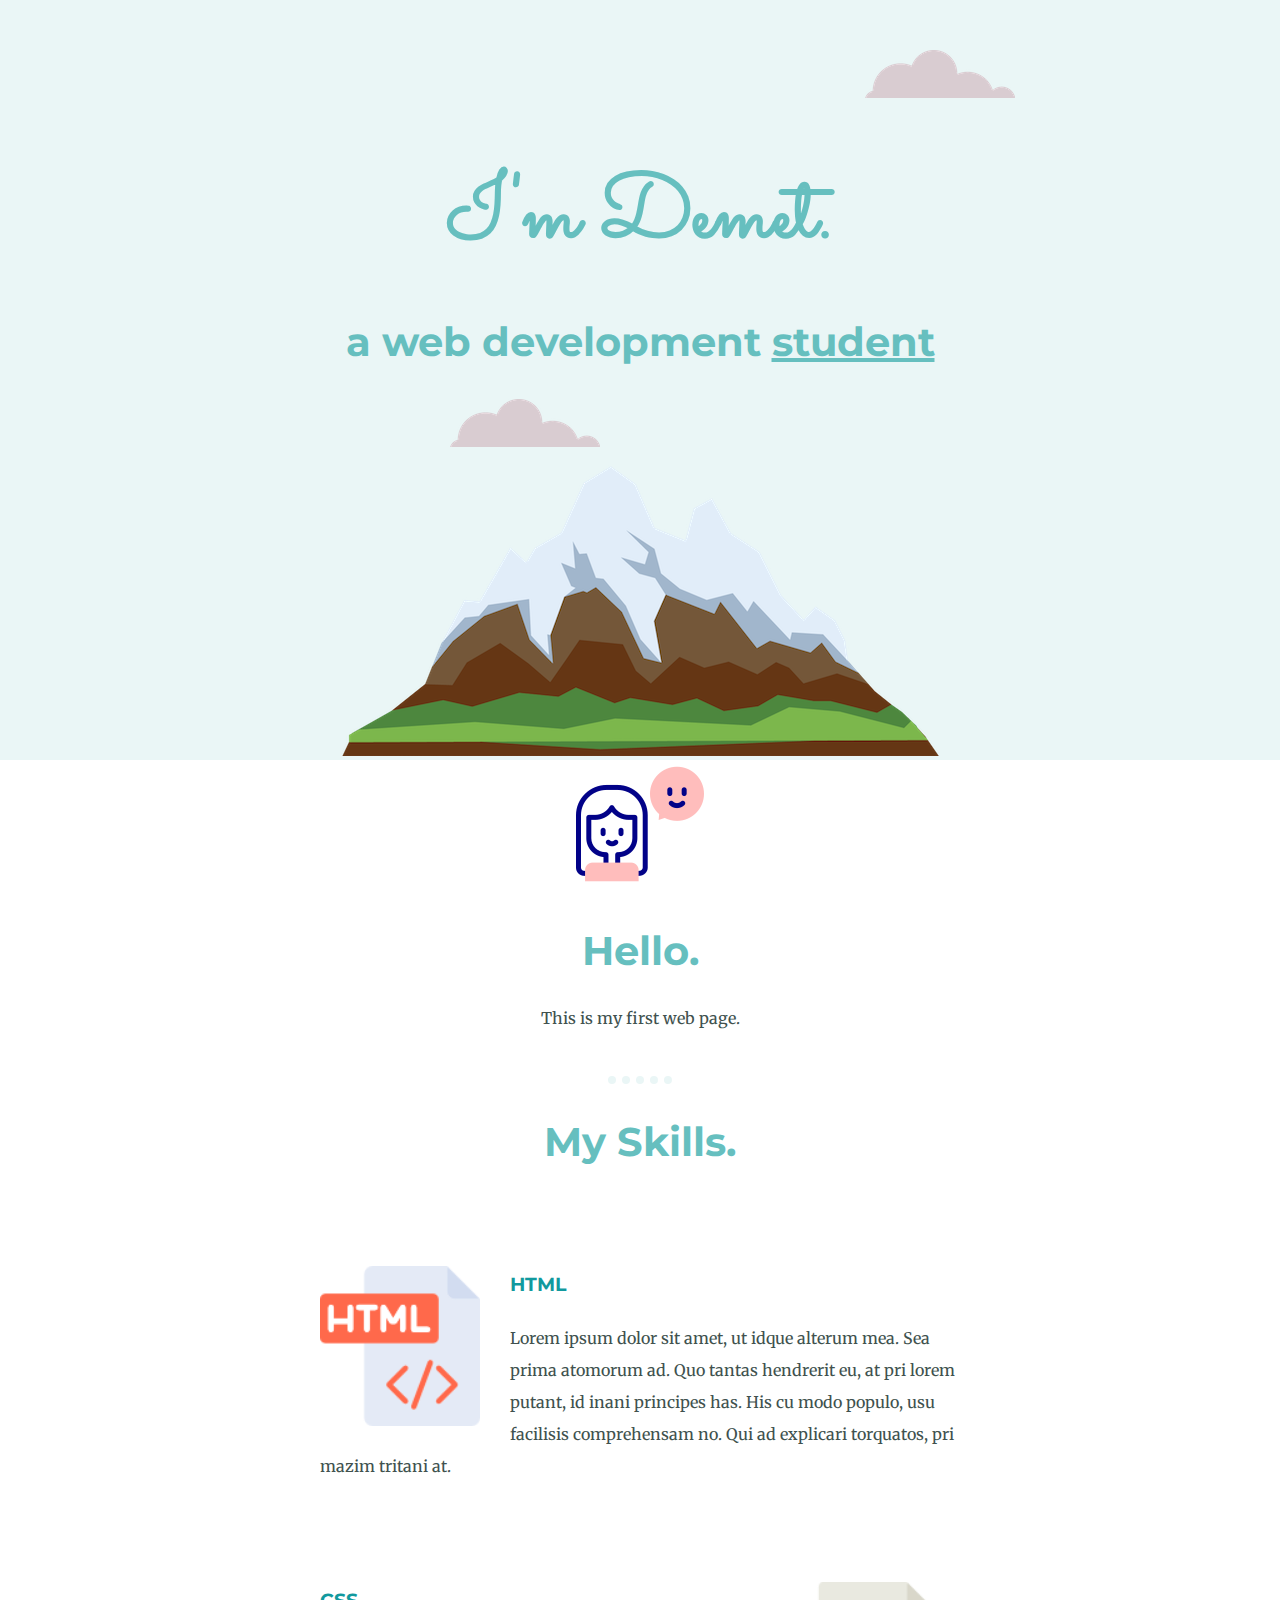
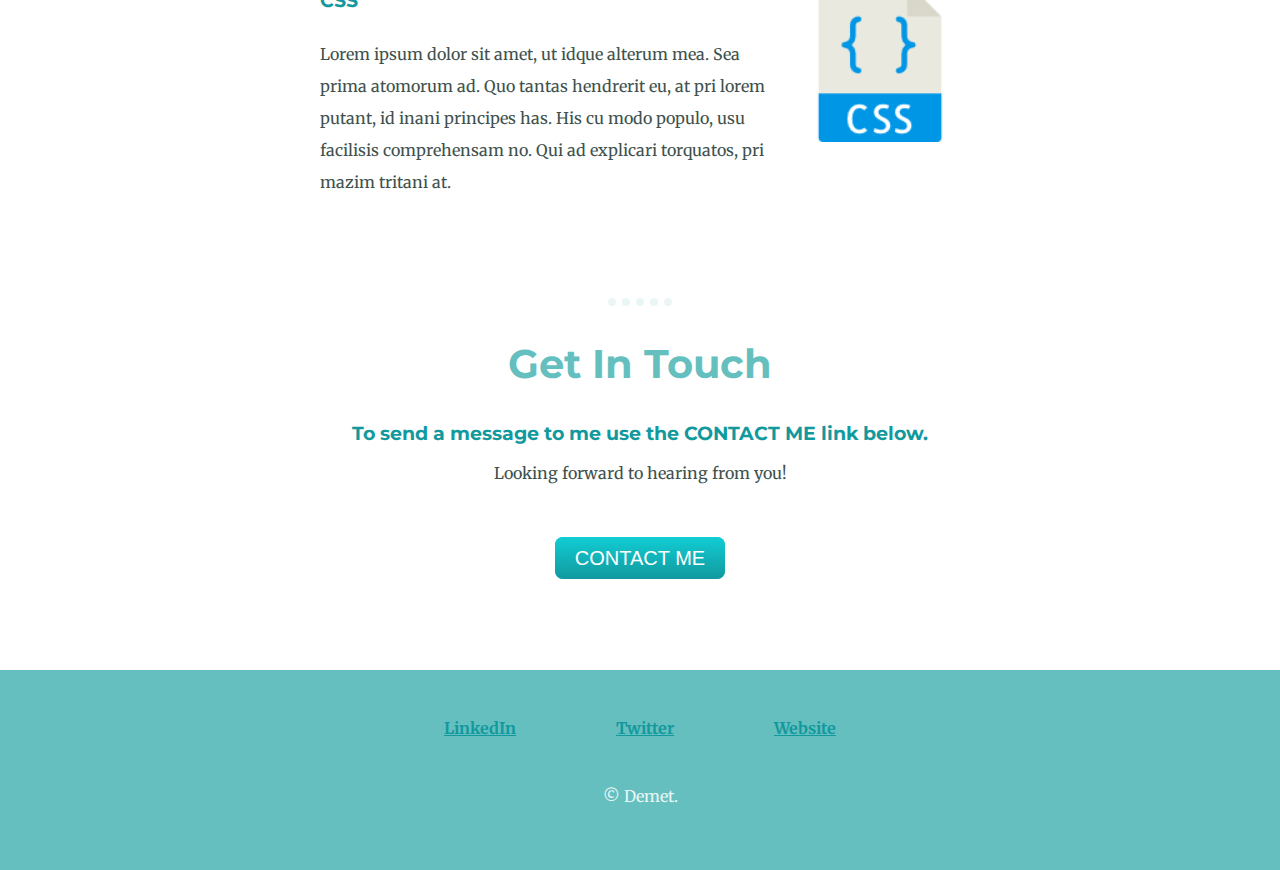
<file: index.html>
<!DOCTYPE html>
<html lang="en" dir="ltr">
  <head>
    <meta charset="utf-8">
    <title>Demet Yucel</title>
    <link rel="stylesheet" href="css/styles.css">
    <link rel="icon" href="favicon.ico">
    <link rel="preconnect" href="https://fonts.googleapis.com">
    <link rel="preconnect" href="https://fonts.gstatic.com" crossorigin>
    <link href="https://fonts.googleapis.com/css2?family=Merriweather&family=Montserrat&family=Sacramento&display=swap" rel="stylesheet">
<style> @import url('https://fonts.googleapis.com/css2?family=Merriweather&family=Montserrat&family=Sacramento&display=swap');
 </style>
    </head>
  <body>
<div class="top-container">
<img src="Images/cloud.png" class="top-cloud" alt="cloud image">
  <h1>I'm Demet.</h1>
  <h2>a web development <span class="underline">student</span> </h2>
  <img src="Images/cloud.png" class="bottom-cloud" display= "block" alt="cloud image">
  <img src="Images/mountain.png" alt="mountain image">
</div>
  <div class="middle-container">
    <div class="profile">
      <img src="Images/girl.png" alt="me">
      <h2>Hello.</h2>
      <p class="paragraph">This is my first web page.</p>
    </div>
    <hr>
    <div class="skills">
      <h2>My Skills.</h2>
      <div class="skill-row">
        <img class="skill-image1" src="Images/html.png" alt="HTML">
        <h3>HTML</h3>
        <p>Lorem ipsum dolor sit amet, ut idque alterum mea. Sea prima atomorum ad. Quo tantas hendrerit eu, at pri lorem putant, id inani principes has. His cu modo populo, usu facilisis comprehensam no. Qui ad explicari torquatos, pri mazim tritani at.</p>
      </div>
      <div class="skill-row">
        <img class="skill-image2" src="Images/css.png" alt="CSS">
        <h3>CSS</h3>
        <p>Lorem ipsum dolor sit amet, ut idque alterum mea. Sea prima atomorum ad. Quo tantas hendrerit eu, at pri lorem putant, id inani principes has. His cu modo populo, usu facilisis comprehensam no. Qui ad explicari torquatos, pri mazim tritani at.</p>
      </div>
    </div>
    <hr>
    <div class="contact-me">
      <h2>Get In Touch</h2>
      <h3>To send a message to me use the CONTACT ME link below.</h3>
      <p class="space">Looking forward to hearing from you!</p>
      <a class="btn" href="mailto:name@email.com">CONTACT ME</a>
    </div>
  </div>

  <div class="bottom-container">
    <a class="footer-link" href="https://www.linkedin.com/">LinkedIn</a>
    <a class="footer-link" href="https://twitter.com/">Twitter</a>
    <a class="footer-link" href="https://www.appbrewery.co/">Website</a>
    <p class="brand">© Demet.</p>
  </div>

  </body>
</html>
</file>
<file: css/styles.css>
a{
  color: #11999E;
}

body{
  margin: 0;
    color: #40514E;
  text-align: center;
  font-family: 'Merriweather', serif;
}


h1{
  color: #66BFBF;
  font-family: 'Sacramento', cursive;
  font-size: 5.625rem;
  margin-top: 50px;
  margin-bottom: 0;
}

h2{
color: #66BFBF;
font-family: 'Montserrat', sans-serif;
font-size: 2.5rem;
}

h3{
  color: #11999E;
  font-family: 'Montserrat', sans-serif;
}

hr{
border-style: dotted none none;
border-color: #EAF6F6;
border-width: 0.5rem;
width:5%;
}

.top-container{
  background-color: #EAF6F6;
  position: relative;
  padding-top: 50px;
}

.middle-container{

}

.bottom-container{
background-color: #66BFBF;
padding-top: 3rem;
padding-bottom: 3rem;
}

.underline{
  text-decoration: underline;
}

.bottom-cloud{
  position: absolute;
  left: 450px;
}

.top-cloud{
  position: relative;
  left: 300px;
}

.skill-image1{
  width:25%;
  float: left;
  margin-right: 30px;
}

.skill-image2{
  width:25%;
  float: right;
  margin-left: 30px;
}

.skill-row{
line-height: 2;
margin:100px auto 100px auto;
text-align: left;
 width: 50%;
}

.paragraph{

}

.btn {
  background: #11cdd4;
  background-image: -webkit-linear-gradient(top, #11cdd4, #11999e);
  background-image: -moz-linear-gradient(top, #11cdd4, #11999e);
  background-image: -ms-linear-gradient(top, #11cdd4, #11999e);
  background-image: -o-linear-gradient(top, #11cdd4, #11999e);
  background-image: linear-gradient(to bottom, #11cdd4, #11999e);
  -webkit-border-radius: 8;
  -moz-border-radius: 8;
  border-radius: 8px;
  font-family: Arial;
  color: #ffffff;
  font-size: 20px;
  padding: 10px 20px 10px 20px;
  text-decoration: none;
  margin:100px;
}

.btn:hover {
  background: #30e3cb;
  background-image: -webkit-linear-gradient(top, #30e3cb, #2bc4ad);
  background-image: -moz-linear-gradient(top, #30e3cb, #2bc4ad);
  background-image: -ms-linear-gradient(top, #30e3cb, #2bc4ad);
  background-image: -o-linear-gradient(top, #30e3cb, #2bc4ad);
  background-image: linear-gradient(to bottom, #30e3cb, #2bc4ad);
  text-decoration: none;
}

.contact-me{
  margin-bottom: 6.25rem;
}

.space{
  margin-bottom: 4rem;
}

.footer-link{
  padding-left: 3rem;
  padding-right: 3rem;
  color: #11999E;
  font-weight:bold;

}

.brand{
  color: #EAF6F6;
  padding-top: 2rem;
}

.profile{
  margin-bottom: 3rem;
}
</file>
